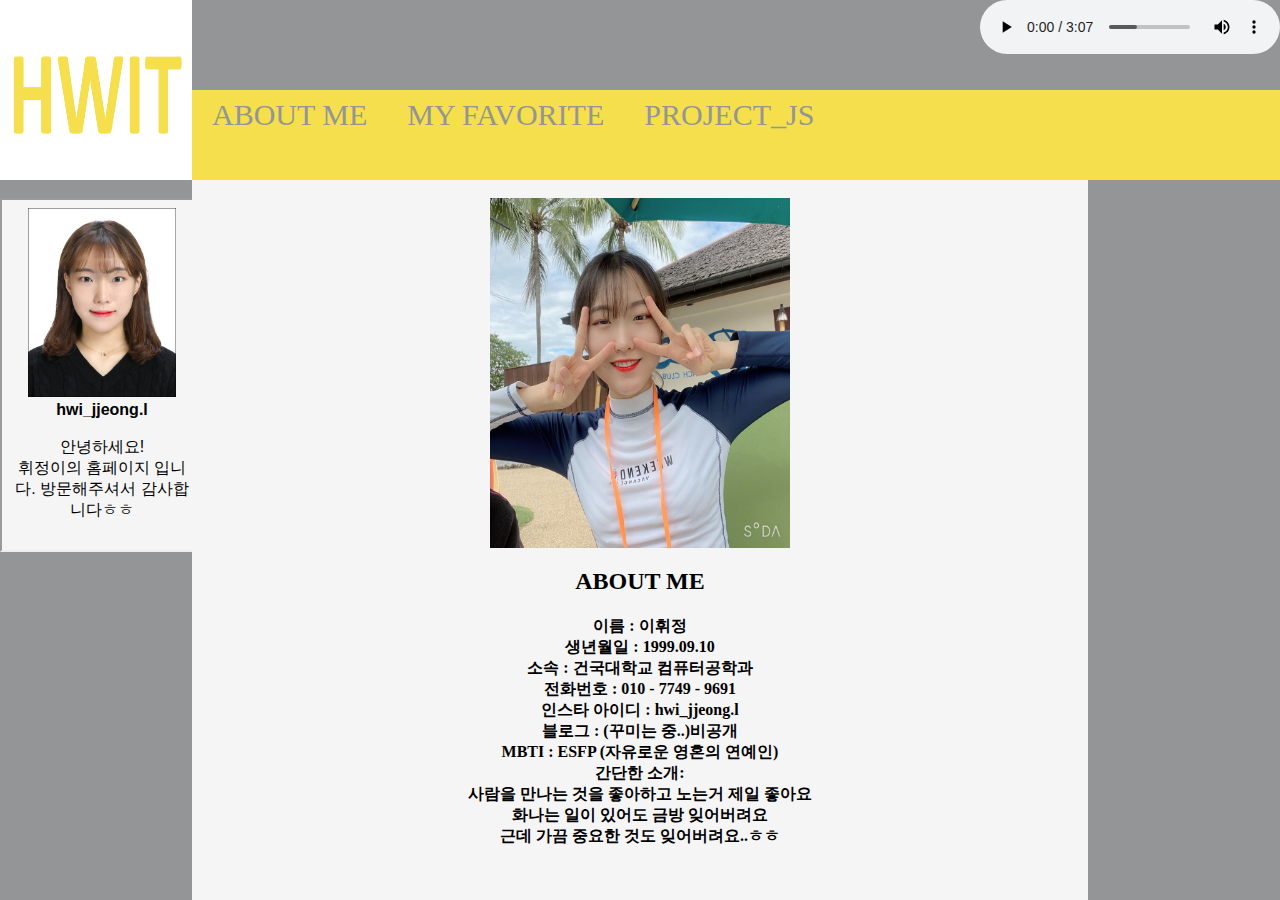
<file: Hwit/index.html>
<!DOCTYPE html>
<html lang="ko">
    <head>
        <meta charset="UTF-8">
        <title>HWITs</title>
        <link rel="stylesheet" href="basic_design.css">
    </head>
    <body>

        <div class="logo">
           <a href="index.html"><img src="HWIT_LOGO.png" height="100%"; width="100%";alt="no photo"></a>            
        </div>


        <div class="music">
            <audio src="2002.mp3" controls autoplay loop style="float: right;">브라우저가 지원하지 않습니다.</audio>
        </div>    


        <div class ="menu">
            <div class="menu_bar">
                <ul id="main-menu">
                    <li id="aboutme"><a href="index.html">ABOUT ME</a></li>
                    <li id="myfavorite"><a href="my_favorite.html">MY FAVORITE</a></li>
                    <li id="project_js"><a href="#">PROJECT_JS</a>
                        <ul id="sub-menu">
                            <li id="hw1"><a href="hw1.html">hw_1</a></li>
                            <li id="hw2"><a href="hw2.html">hw_2</a></li>
                            <li id="hw3"><a href="hw3.html">hw_3</a></li>
                        </ul>
                    </li>
                </ul>
            </div>  
        </div>


        <div class="profile">
            <br>
            <iframe src="profile.html" frameborder="1" width="200px" height="350px" style="background-color: whitesmoke;"></iframe>
        </div>


        <div class="main">
            <br>
            <img src="휘정.jpg" width="300" height="350" align = "center" alt="사진불러오기 실패">           
           
            <h2> <strong> ABOUT ME</h2>        
            <h4>
                이름 : 이휘정 <br>
                생년월일 : 1999.09.10 <br>
                소속 : 건국대학교 컴퓨터공학과 <br>
                전화번호 : 010 - 7749 - 9691 <br>
                인스타 아이디 : hwi_jjeong.l <br>
                블로그 : (꾸미는 중..)비공개 <br>
                MBTI : ESFP (자유로운 영혼의 연예인) <br>
                간단한 소개: <br>
                사람을 만나는 것을 좋아하고 노는거 제일 좋아요 <br>
                화나는 일이 있어도 금방 잊어버려요 <br>
                근데 가끔 중요한 것도 잊어버려요..ㅎㅎ
            </h4>              
        </div>
        <div class="detail">
            
        </div>
    </body>
</html>
</file>
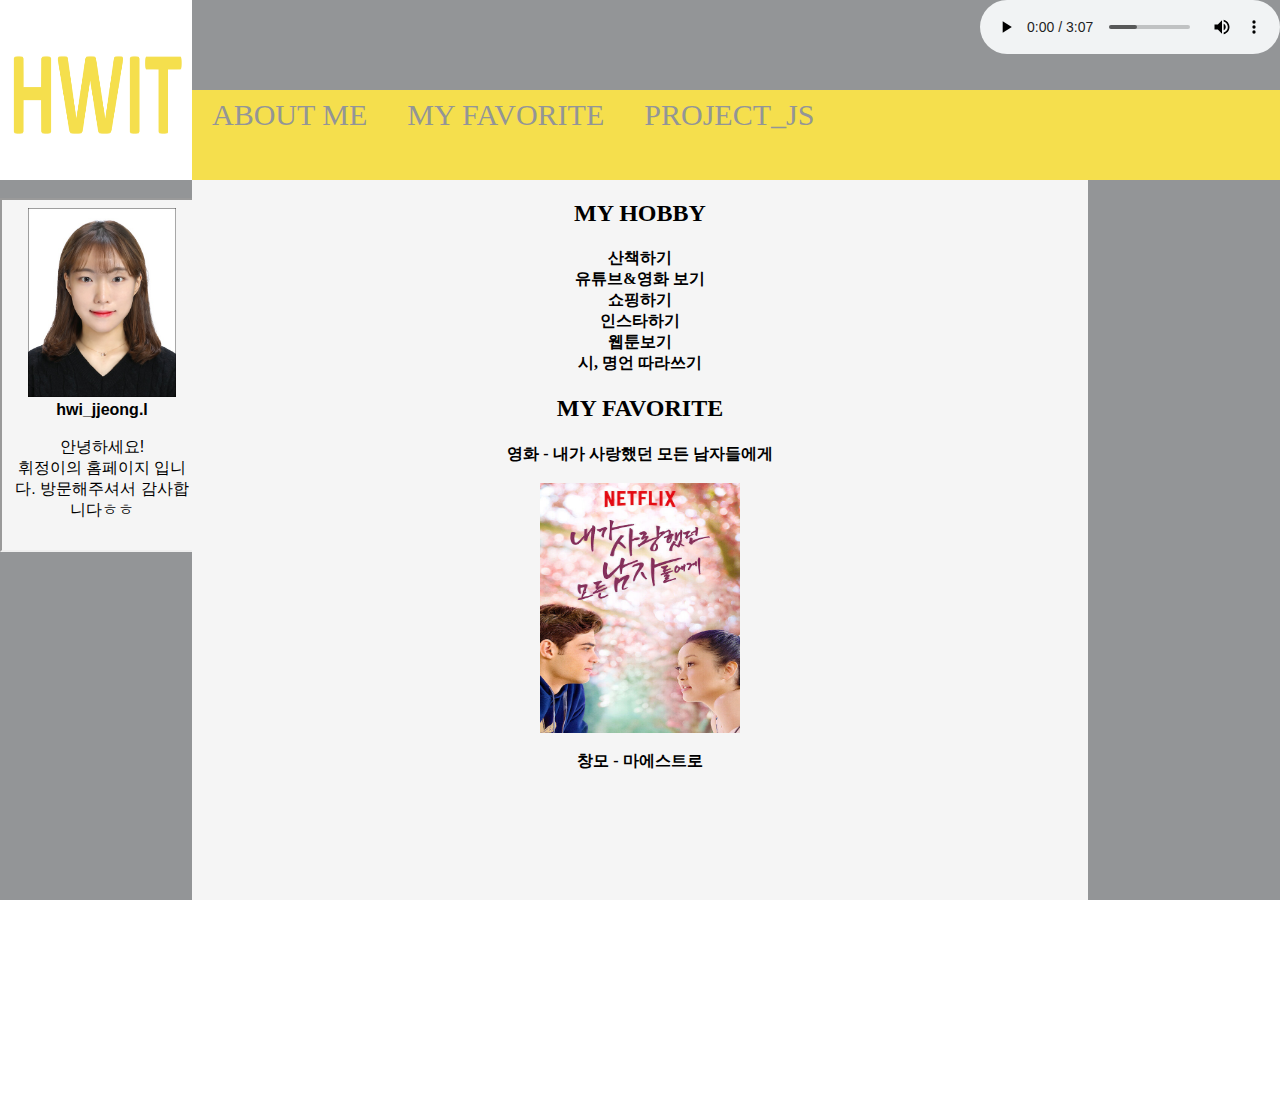
<file: Hwit/my_favorite.html>
<!DOCTYPE html>
<html lang="ko">
    <head>
        <meta charset="UTF-8">
        <title>HWITs</title>
        <link rel="stylesheet" href="basic_design.css">
    </head>
    <body>

        <div class="logo">
            <a href="index.html"><img src="HWIT_LOGO.png" height="100%"; width="100%";alt="no photo"></a>
        </div>

        <div class="music">
            <audio src="2002.mp3" controls autoplay loop style="float: right;">브라우저가 지원하지 않습니다.</audio>
        </div>    

        <div class ="menu">
            <div class="menu_bar">
                <ul id="main-menu">
                    <li id="aboutme"><a href="index.html">ABOUT ME</a></li>
                    <li id="myfavorite"><a href="my_favorite.html">MY FAVORITE</a></li>
                    <li id="project_js"><a href="#">PROJECT_JS</a>
                        <ul id="sub-menu">
                            <li id="hw1"><a href="hw1.html">hw_1</a></li>
                            <li id="hw2"><a href="hw2.html">hw_2</a></li>
                            <li id="hw3"><a href="hw3.html">hw_3</a></li>
                        </ul>
                    </li>
                </ul>
            </div>  
        </div>
        <div class="profile">
            <br>
            <iframe src="profile.html" frameborder="1" width="200px" height="350px" style="background-color: whitesmoke;"></iframe>
        </div>
        <div class="main">
            <h2> <strong> MY HOBBY</h2>  
                <h4>
                    산책하기 <br>
                    유튜브&영화 보기 <br>
                    쇼핑하기 <br>
                    인스타하기 <br>
                    웹툰보기 <br>
                    시, 명언 따라쓰기 <br>
                </h4>
    
                <h2> <strong> MY FAVORITE</h2>  
                    <h4>
                        영화 - 내가 사랑했던 모든 남자들에게 
                        <br>
                        <br>
                        <img src="내사남.jfif" align="center" width="200" height="250" alt="사진불러오기 실패">
                        <br>
                        <br>
                        창모 - 마에스트로 
                        <br>
                        <br>
                        <iframe width="560" height="315" src="https://www.youtube.com/embed/gXZUauFMmMw" title="YouTube video player" frameborder="0" allow="accelerometer; autoplay; clipboard-write; encrypted-media; gyroscope; picture-in-picture" allowfullscreen></iframe>
    
                    </h4>
        </div>
        <div class="detail">
            
        </div>
    </body>
</html>
</file>
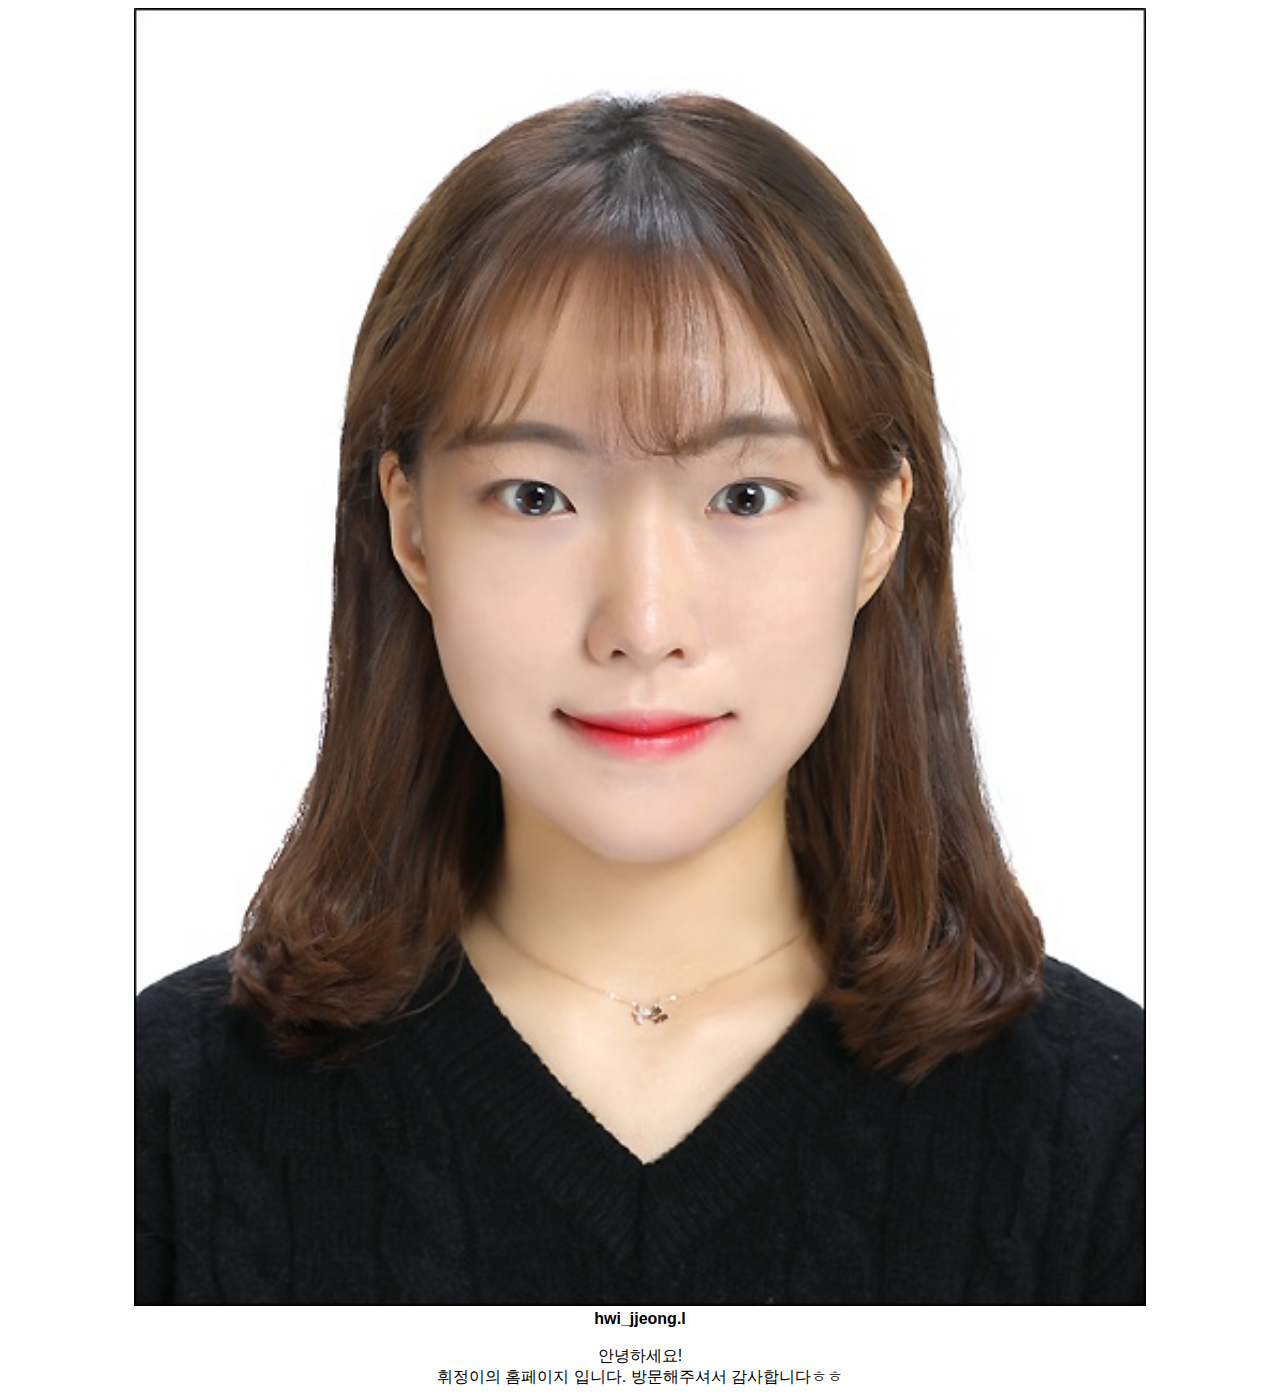
<file: Hwit/profile.html>
<!DOCTYPE html>
<html lang="en">
<head>
    <meta charset="UTF-8">
    <meta http-equiv="X-UA-Compatible" content="IE=edge">
    <meta name="viewport" content="width=device-width, initial-scale=1.0">
    <title>프로필</title>

    <style>
        body{
            text-align: center;
            font-family: 'Franklin Gothic Medium', 'Arial Narrow', Arial, sans-serif;
        }
    </style>

</head>
<body>
    <img src="hwihwi.jpg" width="80%" height="20%" alt="사진없음">
    <br>
    <strong>hwi_jjeong.l</strong>
    <br>
    <br>
    안녕하세요! 
    <br>
    휘정이의 홈페이지 입니다.
    방문해주셔서 감사합니다ㅎㅎ
</body>
</html>
</file>
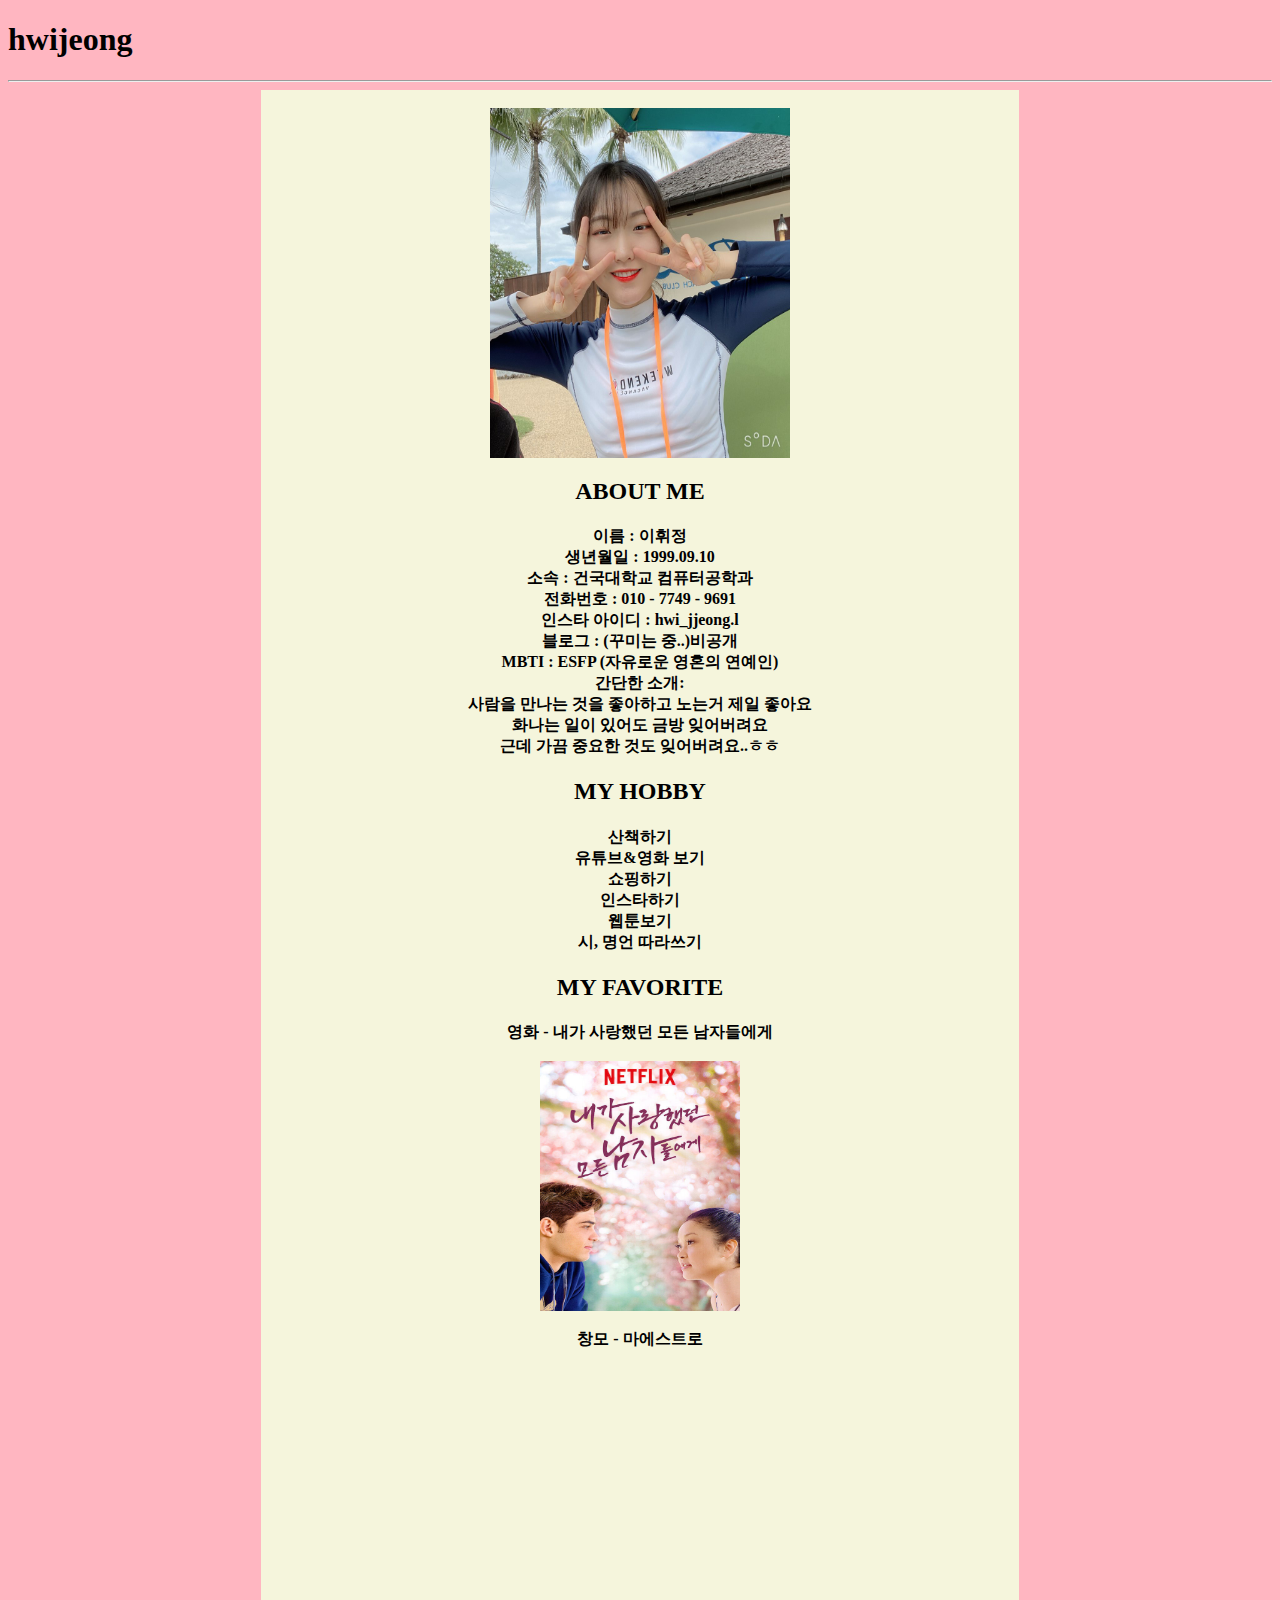
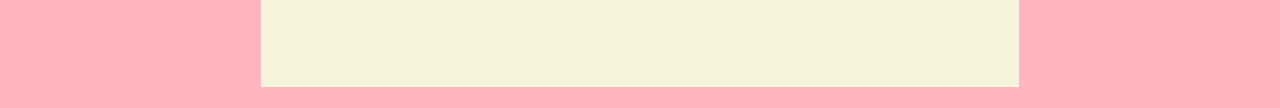
<file: WebPractice/Pratice2.html>
<!DOCTYPE html>
<html>
    <head>
        <meta charset="UTF-8">
        <title>HWIT</title>
    </head>
    <body style="background-color: lightpink;">
        <h1>hwijeong</h1>
        <hr>

        <div style="background-color: beige; width: 60%; height: 80%; margin: auto; text-align: center;">
            <br>
            <img src="휘정.jpg" width="300" height="350" align = "center" alt="사진불러오기 실패">
           
            <h2> <strong> ABOUT ME</h2>        
            <h4>
                이름 : 이휘정 <br>
                생년월일 : 1999.09.10 <br>
                소속 : 건국대학교 컴퓨터공학과 <br>
                전화번호 : 010 - 7749 - 9691 <br>
                인스타 아이디 : hwi_jjeong.l <br>
                블로그 : (꾸미는 중..)비공개 <br>
                MBTI : ESFP (자유로운 영혼의 연예인) <br>
                간단한 소개: <br>
                사람을 만나는 것을 좋아하고 노는거 제일 좋아요 <br>
                화나는 일이 있어도 금방 잊어버려요 <br>
                근데 가끔 중요한 것도 잊어버려요..ㅎㅎ
            </h4>  

            <h2> <strong> MY HOBBY</h2>  
            <h4>
                산책하기 <br>
                유튜브&영화 보기 <br>
                쇼핑하기 <br>
                인스타하기 <br>
                웹툰보기 <br>
                시, 명언 따라쓰기 <br>
            </h4>

            <h2> <strong> MY FAVORITE</h2>  
                <h4>
                    영화 - 내가 사랑했던 모든 남자들에게 
                    <br>
                    <br>
                    <img src="내사남.jfif" align="center" width="200" height="250" alt="사진불러오기 실패">
                    <br>
                    <br>
                    창모 - 마에스트로 
                    <br>
                    <br>
                    <iframe width="560" height="315" src="https://www.youtube.com/embed/gXZUauFMmMw" title="YouTube video player" frameborder="0" allow="accelerometer; autoplay; clipboard-write; encrypted-media; gyroscope; picture-in-picture" allowfullscreen></iframe>

                </h4>
            

        </div>
    </body>
</html>
</file>
<file: Hwit/basic_design.css>
html,body{
    margin : 0;
    padding: 0;
    height : 100%;
}
.logo{
    width: 15%;
    height: 20%;
    float: left;                
}
.music{
    width:85%;
    height:10%;
    float: right;
    background-color:  #939597;
}
.menu{
    width:85%;
    height:10%;
    float: right;
    
    background-color:#F5dF4D;
}

#main-menu, #sub-menu{
    margin: 0;
    padding: 0;
    list-style-type: none;
}

#main-menu > li{
    float: left;                
    font-family: "Last Ninja", Impact, fantasy;
    font-style:inherit;
    font-size: 30px;
}

#main-menu > li > a{
    display: block;
    padding : 8px 20px;                
    text-decoration: none;
    text-align: center;
    color:  #939597;
}

#sub-menu{
    position: relative;
    background-color: #F5dF4D;
    opacity: 0; /*������ 0*/
    visibility: hidden;
}

#main-menu > li:hover #sub-menu{
    opacity: 1;
    visibility: visible;
}

#sub-menu>li{
    padding: 16px 28px;
}

#sub-menu > li > a{
    text-decoration: none;
    text-align: center;
    color: #939597;
}

#aboutme >a:hover{
    color: lightgray;
}
#myfavorite >a:hover{
    color: lightgray;
}
#project_js >a:hover{
    color: lightgray;
}
#hw1 >a:hover{
    color: lightgray;
}
#hw2 >a:hover{
    color: lightgray;
}
#hw3 >a:hover{
    color: lightgray;
}
.profile{
    height: 80%;
    width: 15%;
    float: left;
    text-align: center;
    background-color: #939597
}
.main{
    height: 80%;
    width: 70%;
    float: left;
    background-color: whitesmoke;
    text-align: center;
}
.detail{
    height: 80%;
    width: 15%;
    float: right;
    background-color:  #939597
}
</file>
